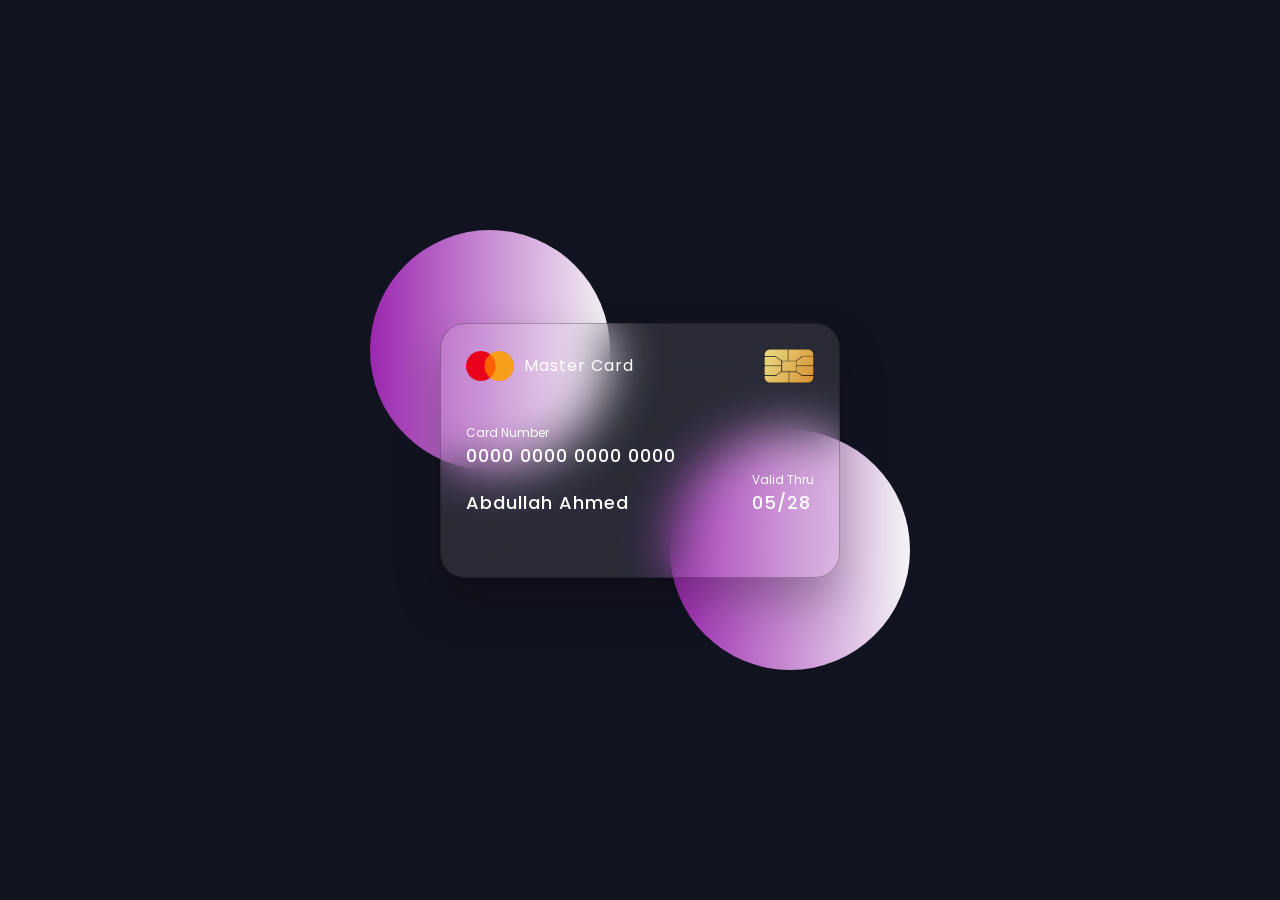
<file: Flipping Card/index.html>
<!doctype html>
<html lang="en">
  <head>
    <meta charset="UTF-8" />
    <meta name="viewport" content="width=device-width, initial-scale=1.0" />
    <title>Flipping Card</title>
    <link rel="stylesheet" href="style.css " />
  </head>
  <body>
    <section>
      <div class="container">
        <div class="card front-face">
          <header>
            <span class="logo">
              <img src="images/logo.png" alt="" />
              <h5>Master Card</h5>
            </span>
            <img src="images/chip.png" alt="" />
          </header>
          <div class="card-details">
            <div class="name-number">
              <h6>Card Number</h6>
              <h5 class="number">0000 0000 0000 0000</h5>
              <h5 class="name">Abdullah Ahmed</h5>
            </div>
            <div class="valid-data">
              <h6>Valid Thru</h6>
              <h5>05/28</h5>
            </div>
          </div>
        </div>

        <!-- Back Face -->
        <div class="card back-face">
          <h6>
            For customer service call +977 4343 3433 or email at
            mastercard@gmail.com
          </h6>
          <span class="magnetic-strip"></span>
          <div class="signature"><i>005</i></div>
          <h5>
            Lorem ipsum dolor sit amet consectetur adipisicing elit. Reiciendis
            soluta sunt ipsam officia voluptas molestiae impedit! Quia et labore
            dignissimos est tempore veritatis voluptatem doloremque fugit
            tenetur quis?
          </h5>
        </div>
      </div>
    </section>
  </body>
</html>
</file>
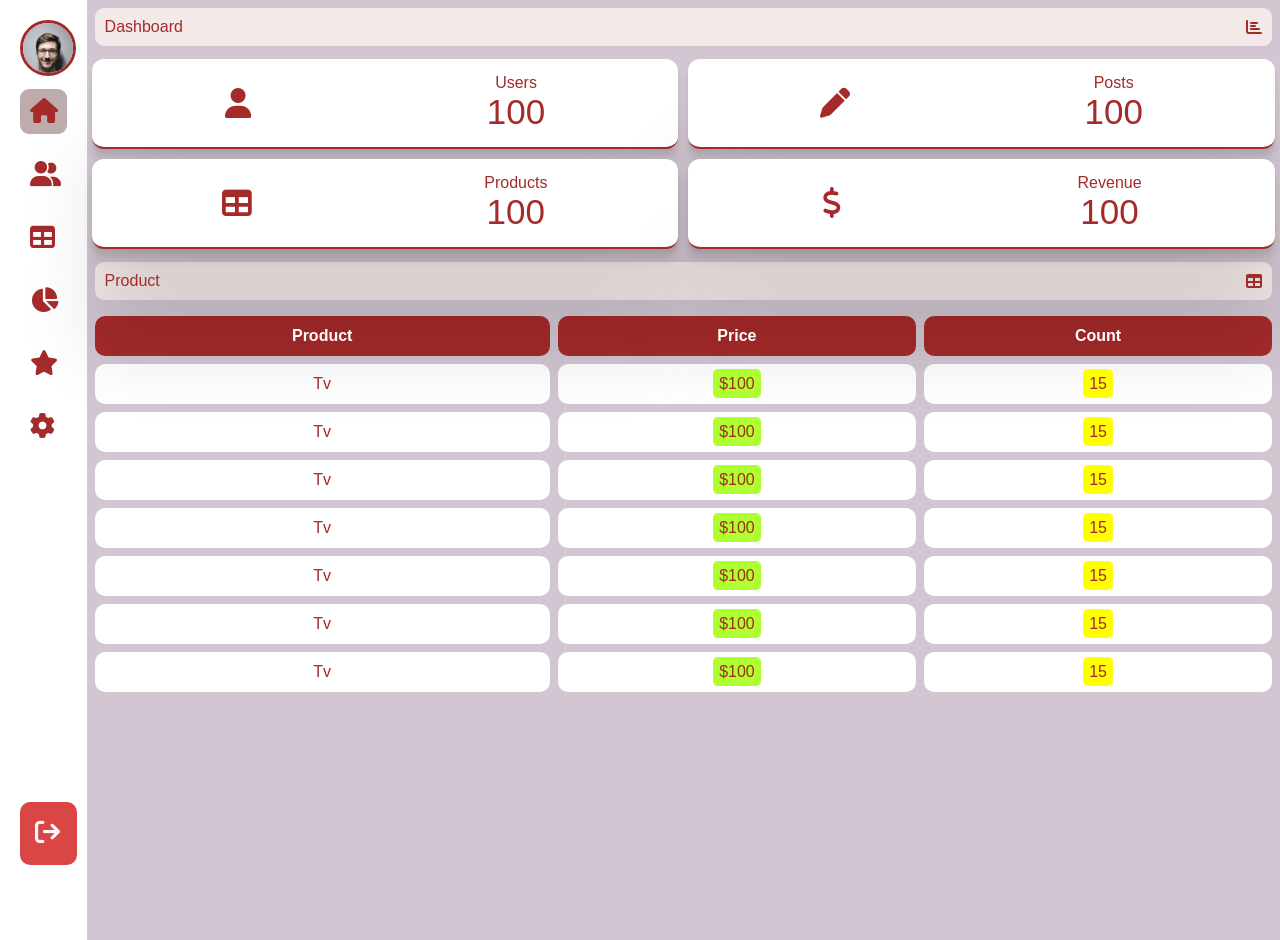
<file: responsive dashboard using html and css/index.html>
<!doctype html>
<html lang="en">
  <head>
    <meta charset="UTF-8" />
    <meta name="viewport" content="width=device-width, initial-scale=1.0" />
    <link
      rel="stylesheet"
      href="https://cdnjs.cloudflare.com/ajax/libs/font-awesome/6.4.0/css/all.min.css"
    />
    <link rel="stylesheet" href="style.css" />
    <title>Dashboard | Abdullah Ahmed</title>
  </head>
  <body>
    <div class="menu">
      <ul>
        <li class="profile">
          <div class="img-box">
            <img src="img/user-200x300.webp" alt="" />
          </div>
          <h2>Abdullah</h2>
        </li>
        <li>
          <a class="active" href="#"
            ><i class="fas fa-home"></i>
            <p>Dashboard</p>
          </a>
        </li>
        <li>
          <a href="#"
            ><i class="fas fa-user-group"></i>
            <p>Clients</p>
          </a>
        </li>
        <li>
          <a href="#"
            ><i class="fas fa-table"></i>
            <p>Product</p>
          </a>
        </li>
        <li>
          <a href="#"
            ><i class="fas fa-chart-pie"></i>
            <p>Charts</p>
          </a>
        </li>
        <li>
          <a href="#"
            ><i class="fas fa-star"></i>
            <p>Favorite</p>
          </a>
        </li>

        <li>
          <a href="#"
            ><i class="fas fa-cog"></i>
            <p>Settings</p>
          </a>
        </li>

        <li class="logout">
          <a href="#"
            ><i class="fas fa-sign-out"></i>
            <p>Logout</p>
          </a>
        </li>
      </ul>
    </div>

    <div class="content">
      <div class="header">
        <p>dashboard</p>
        <i class="fas fa-chart-bar"></i>
      </div>

      <div class="data-info">
        <div class="box">
          <i class="fas fa-user"></i>
          <div class="data">
            <p>Users</p>
            <span>100</span>
          </div>
        </div>
        <div class="box">
          <i class="fas fa-pen"></i>
          <div class="data">
            <p>Posts</p>
            <span>100</span>
          </div>
        </div>
        <div class="box">
          <i class="fas fa-table"></i>
          <div class="data">
            <p>Products</p>
            <span>100</span>
          </div>
        </div>
        <div class="box">
          <i class="fas fa-dollar"></i>
          <div class="data">
            <p>Revenue</p>
            <span>100</span>
          </div>
        </div>
      </div>

      <div class="header">
        <p>Product</p>
        <i class="fas fa-table"></i>
      </div>

      <table>
        <thead>
          <tr>
            <th>product</th>
            <th>price</th>
            <th>count</th>
          </tr>
        </thead>
        <tbody>
          <tr>
            <td>tv</td>
            <td><span class="price">$100</span></td>
            <td><span class="count">15</span></td>
          </tr>
          <tr>
            <td>tv</td>
            <td><span class="price">$100</span></td>
            <td><span class="count">15</span></td>
          </tr>
          <tr>
            <td>tv</td>
            <td><span class="price">$100</span></td>
            <td><span class="count">15</span></td>
          </tr>
          <tr>
            <td>tv</td>
            <td><span class="price">$100</span></td>
            <td><span class="count">15</span></td>
          </tr>
          <tr>
            <td>tv</td>
            <td><span class="price">$100</span></td>
            <td><span class="count">15</span></td>
          </tr>
          <tr>
            <td>tv</td>
            <td><span class="price">$100</span></td>
            <td><span class="count">15</span></td>
          </tr>
          <tr>
            <td>tv</td>
            <td><span class="price">$100</span></td>
            <td><span class="count">15</span></td>
          </tr>
        </tbody>
      </table>
    </div>
  </body>
</html>
</file>
<file: Flipping Card/style.css>
@import url("https://fonts.googleapis.com/css2?family=Poppins:ital,wght@0,100;0,200;0,300;0,400;0,500;0,600;0,700;0,800;0,900;1,100;1,200;1,300;1,400;1,500;1,600;1,700;1,800;1,900&family=Saira:ital,wght@0,100..900;1,100..900&display=swap");

* {
  font-family: "Poppins", sans-serif;
  padding: 0;
  margin: 0;
  box-sizing: border-box;
}
section {
  position: relative;
  min-height: 100vh;
  width: 100%;
  background-color: #121321;
  display: flex;
  align-items: center;
  justify-content: center;
  color: #fff;
  perspective: 1000px;
}

section::before {
  content: "";
  position: absolute;
  height: 240px;
  width: 240px;
  border-radius: 50%;
  transform: translate(-150px, -100px);
  background: linear-gradient(90deg, #9c27b0, #f3f3f5);
}
section::after {
  content: "";
  position: absolute;
  height: 240px;
  width: 240px;
  transform: translate(150px, 100px);
  border-radius: 50%;
  background: linear-gradient(90deg, #9c27b0, #f3f3f5);
}
.container {
  position: relative;
  height: 255px;
  width: 400px;
  z-index: 100;
  transition: 0.5s;
  transform-style: preserve-3d;
}

.container:hover {
  transform: rotateY(180deg);
}
.container .card {
  position: absolute;
  border-radius: 25px;
  height: 100%;
  width: 100%;
  backdrop-filter: blur(25px);
  background: rgba(255, 255, 255, 0.1);
  box-shadow: 0 25px 45px rgba(0, 0, 0, 0.25);
  border: 1px solid rgba(0, 0, 0, 0.25);
  padding: 25px;
  backface-visibility: hidden;
}
.front-face header,
.front-face .logo {
  display: flex;
  align-items: center;
  gap: 10px;
}
.front-face header {
  justify-content: space-between;
}
.front-face .logo img {
  width: 48px;
}
.front-face .logo h5 {
  font-size: 16px;
  font-weight: 400;
}
.front-face img {
  width: 50px;
}

.card-details {
  display: flex;
  align-items: flex-end;
  justify-content: space-between;
  margin-top: 41px;
}

h6 {
  font-size: 12px;
  font-weight: 400;
}

h5,
h5.number {
  font-size: 18px;
  font-weight: 500;
  letter-spacing: 1px;
}
h5.name {
  margin-top: 20px;
}

/* Back Flipping  Card*/

.card.back-face {
  border: none;
  padding: 15px 25px 25px 25px;
  position: relative;
  transform: rotateY(180deg);
}
.card.back-face h6 {
  font-size: 8px;
}

.magnetic-strip {
  position: absolute;
  top: 40px;
  left: 0;
  height: 45px;
  width: 100%;
  background-color: black;
}
.card.back-face .signature {
  margin-top: 80px;
  display: flex;
  justify-content: flex-end;
  align-items: center;
  position: relative;
  height: 40px;
  width: 85%;
  background: repeating-linear-gradient(
    #fff,
    #fff 3px,
    #efefef 0px,
    #efefef 9px
  );
  border-radius: 10px;
}
.signature i {
  color: #000;
  position: absolute;
  padding: 4px 6px;
  border-radius: 4px;
  background-color: #fff;
  margin-right: -35px;
  z-index: -1;
}
.card.back-face h5 {
  font-size: 8px;
  margin-top: 15px;
}
</file>
<file: responsive dashboard using html and css/style.css>
* {
  margin: 0;
  padding: 0;
  color: brown;
  font-family: sans-serif;
  text-transform: capitalize;
}
body {
  background-color: rgb(209, 198, 209);
  display: flex;
}

.menu {
  background-color: #fff;
  width: 50px;
  height: 100vh;
  padding: 20px;
  overflow: hidden;
  transition: 0.5s;
}
.profile {
  display: flex;
  align-items: center;
  gap: 22px;
  font-size: 18px;
}
.profile .img-box {
  width: 50px;
  height: 50px;
  border-radius: 50%;
  overflow: hidden;
  margin-bottom: 5px;
  border: 3px solid brown;
  flex-shrink: 0;
}
.img-box img {
  width: 100%;
}
.menu ul {
  list-style: none;
  position: relative;
  height: 95%;
}

.menu ul li a {
  display: block;
  text-decoration: none;
  padding: 10px;
  margin: 8px 0;
  border-radius: 9px;
  display: flex;
  align-items: center;
  gap: 35px;
  transition: 0.5s;
}

.menu:hover {
  width: 260px;
}
.menu ul li a:hover,
.active {
  background-color: rgba(61, 5, 5, 0.333);
}

.menu ul li::after {
  content: "";
  width: 0%;
  height: 2px;
  display: block;
  background-color: rgb(49, 5, 5);
  transition: 0.5s;
  margin: auto;
}
.menu ul li:hover:after {
  width: 100%;
}
.menu .logout {
  position: absolute;
  bottom: 10px;
  background-color: rgba(206, 7, 7, 0.746);
  width: 100%;
  padding: 0 5px;
  border-radius: 10px;
}
.menu .logout i{
    color: #fff;
}
.menu .logout p {
  font-size: 18px;
  font-weight: 400;
  color: #fff;
}

.menu ul li a i {
  font-size: 25px;
}

/* content */

.content {
  width: 100%;
}

.content .header {
  background-color: rgb(243, 233, 233);
  padding: 10px;
  margin: 8px;
  border-radius: 9px;
  display: flex;
  justify-content: space-between;
  align-items: center;
}
.data-info {
  display: grid;
  grid-template-columns: 1fr 1fr;
}
.box {
  display: flex;
  align-items: center;
  justify-content: space-around;
  padding: 15px;
  flex-basis: 200px;
  border-radius: 12px;
  background-color: #fff;
  margin: 5px;
  border-bottom: 2px solid brown;
  box-shadow:
    0 2.8px 2.2px rgba(0, 0, 0, 0.034),
    0 6.7px 5.3px rgba(0, 0, 0, 0.048),
    0 12.5px 10px rgba(0, 0, 0, 0.06),
    0 100px 80px rgba(0, 0, 0, 0.12);
}

.box i {
  font-size: 30px;
}

.box .data {
    text-align: center;
}
.box .data  span{
    font-size: 35px;
}

table{
    width: 100%;
    text-align: center;
    border-spacing :8px;
}

td ,th {
    border-radius: 10px;
    height: 40px;
    background-color: #fff;
}
th {
    background: brown;
    color: #fff;
}
table .price {
    background-color: greenyellow ;
    padding: 6px;
    border-radius: 5px;
}

.count {
    background-color: yellow;
     padding: 6px;
    border-radius: 5px;
}
</file>
